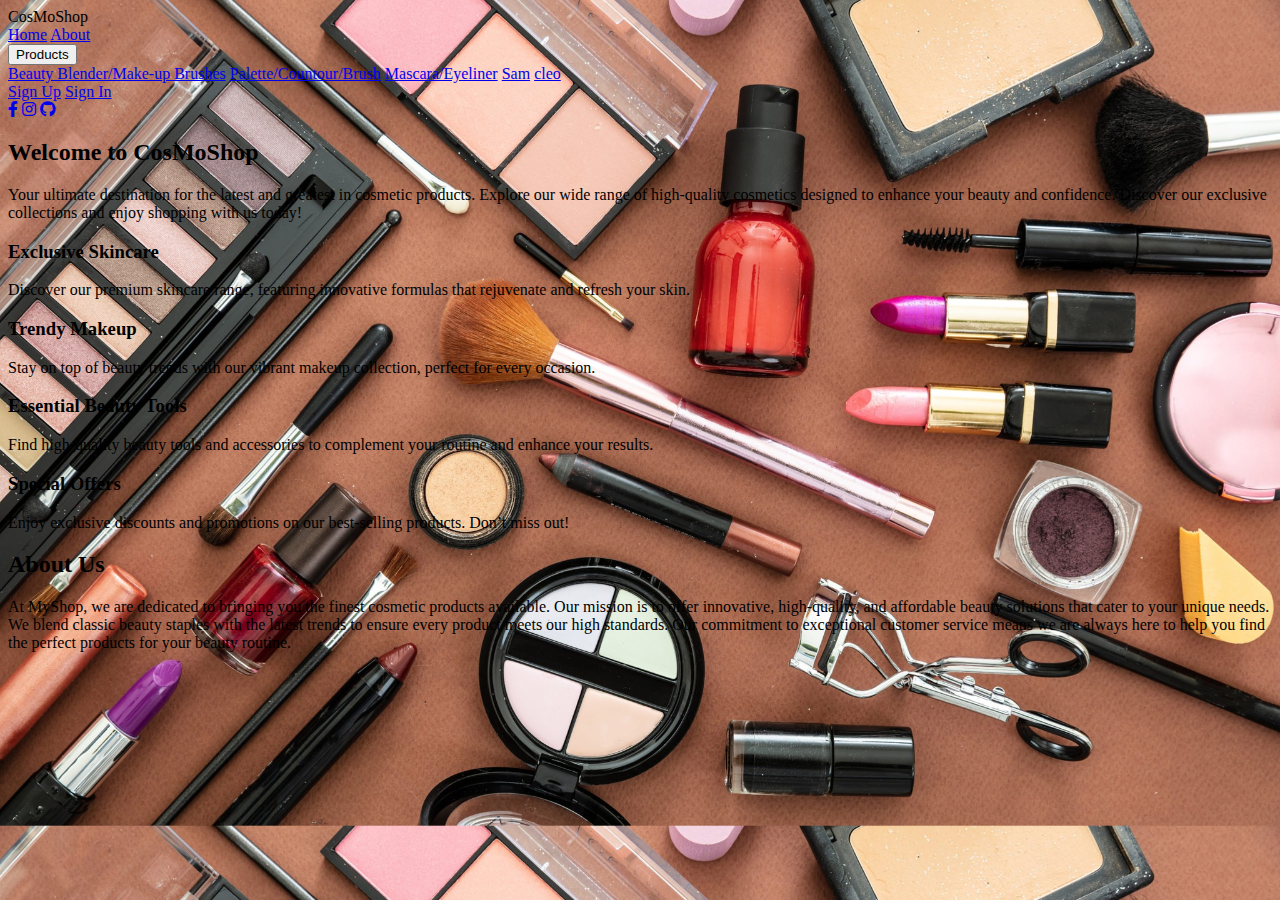
<file: src/index.html>
<!DOCTYPE html>
<html lang="en">
<head>
    <!--- hello mga ka Disney good luck sa coding injo guys love you all for Disney princess nga buotan kaajo -->
    <meta charset="UTF-8">
    <link rel="shortcut icon " type="x-icon" href="images/cropped_image.png">
    <meta name="viewport" content="width=device-width, initial-scale=1.0">
    <title>CosMoShop</title>
    <link href="https://fonts.googleapis.com/css2?family=Roboto:wght@400;700&family=Raleway:wght@300;600&display=swap" rel="stylesheet">
    <link rel="stylesheet" href="https://cdnjs.cloudflare.com/ajax/libs/font-awesome/6.0.0-beta3/css/all.min.css">
    <link href="style/frontstyle.css" media="screen" rel="stylesheet" content="text/css">
</head>
<body>

<div class="navbar">
    <div class="logo">CosMoShop</div>
    <a href="#home">Home</a>
    <a href="#about">About</a>
    
    <div class="dropdown">
        <button class="dropbtn">Products</button>
        <div class="dropdown-content">
            <a href="Make-up Brushes.html">Beauty Blender/Make-up Brushes</a>
            <a href="#product2">Palette/Countour/Brush</a>
            <a href="#product3">Mascara/Eyeliner</a>
            <a href="#product3">Sam</a>
            <a href="#product3">cleo</a>
        </div>
    </div>
    
    <a href="Signup.html" class="dropbtn">Sign Up</a>
    <a href="Signin.html" class="dropbtn">Sign In</a>

    <div class="social-icons">
        <a href="https://www.facebook.com/profile.php?id=61563850221131" target="_blank" title="Facebook"><i class="fab fa-facebook-f"></i></a>
        <a href="https://www.instagram.com/xa_mi_lla/" target="_blank" title="Instagram"><i class="fab fa-instagram"></i></a>
        <a href="https://github.com/Disney-prinsesa/coms" target="_blank" title="GitHub"><i class="fab fa-github"></i></a>
    </div>
</div>

<div id="home" class="section home">
    <h2>Welcome to CosMoShop</h2>
    <p>Your ultimate destination for the latest and greatest in cosmetic products. Explore our wide range of high-quality cosmetics designed to enhance your beauty and confidence. Discover our exclusive collections and enjoy shopping with us today!</p>
    
    <div class="home-features">
        <div class="feature">
            <h3>Exclusive Skincare</h3>
            <p>Discover our premium skincare range, featuring innovative formulas that rejuvenate and refresh your skin.</p>
        </div>
        <div class="feature">
            <h3>Trendy Makeup</h3>
            <p>Stay on top of beauty trends with our vibrant makeup collection, perfect for every occasion.</p>
        </div>
        <div class="feature">
            <h3>Essential Beauty Tools</h3>
            <p>Find high-quality beauty tools and accessories to complement your routine and enhance your results.</p>
        </div>
        <div class="feature">
            <h3>Special Offers</h3>
            <p>Enjoy exclusive discounts and promotions on our best-selling products. Don’t miss out!</p>
        </div>
    </div>
</div>

<div id="about" class="section about">
    <h2>About Us</h2>
    <p>At MyShop, we are dedicated to bringing you the finest cosmetic products available. Our mission is to offer innovative, high-quality, and affordable beauty solutions that cater to your unique needs. We blend classic beauty staples with the latest trends to ensure every product meets our high standards. Our commitment to exceptional customer service means we are always here to help you find the perfect products for your beauty routine.</p>
</div>

</body>
</html>
</file>
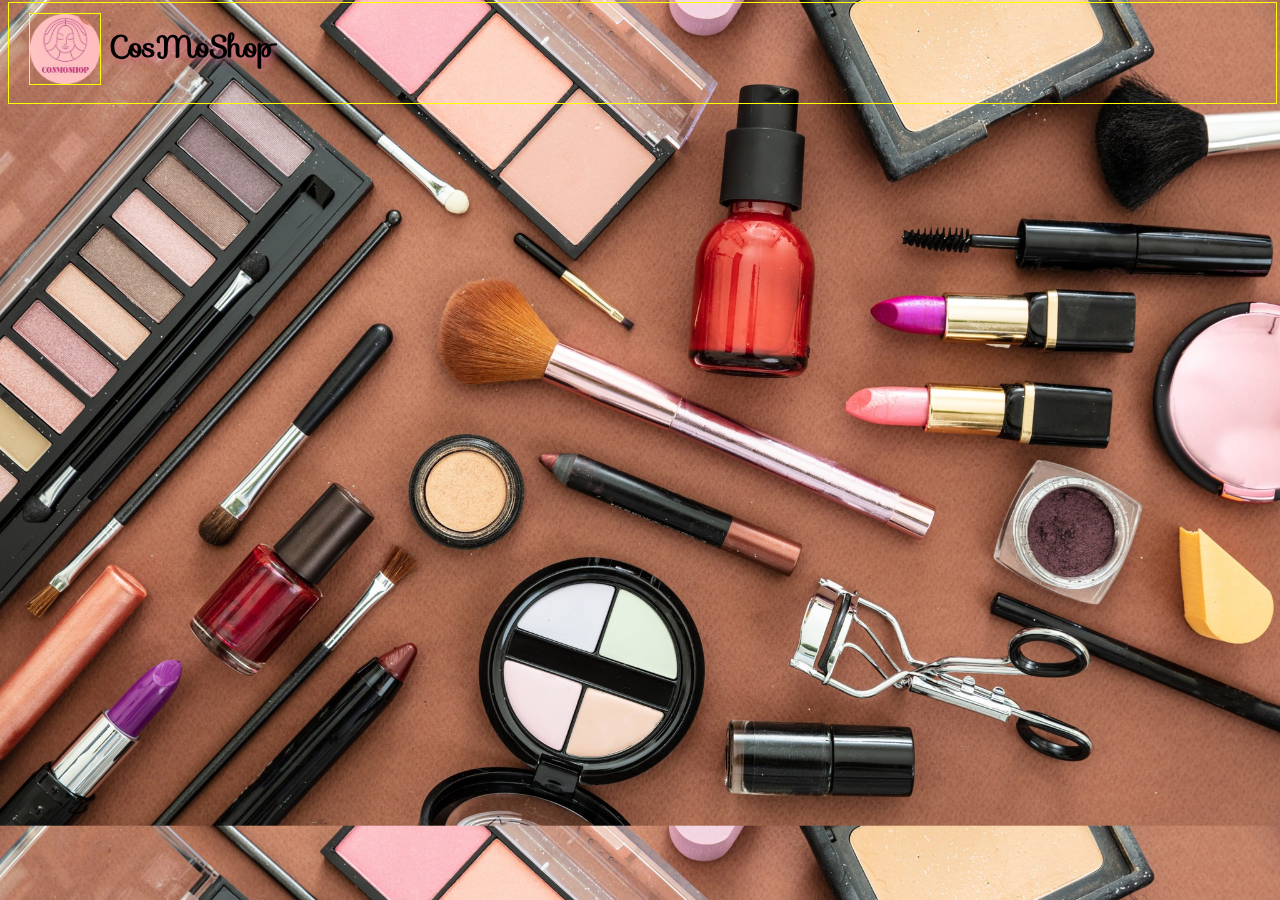
<file: src/final.html>
<!DOCTYPE html>
<html lang="en">
<head>
    <meta charset="UTF-8">
    <meta name="viewport" content="width=device-width, initial-scale=1.0">
    <link href="style/frontstyle.css"media="screen" rel="stylesheet" content="text/css">
    <link rel="stylesheet" href="https://fonts.googleapis.com/css?family=Sofia">
    <title>Document</title>
</head>
<body>
    <div id="topnavbar" class="classic">
            <div id="nav-bar">
                <img id="nav"src="images/cropped_image.png" >
                <h1 id="logo-name">CosMoShop</h1>
            </div>
                <div></div>        
    </div> 
</body>
</html>
</file>
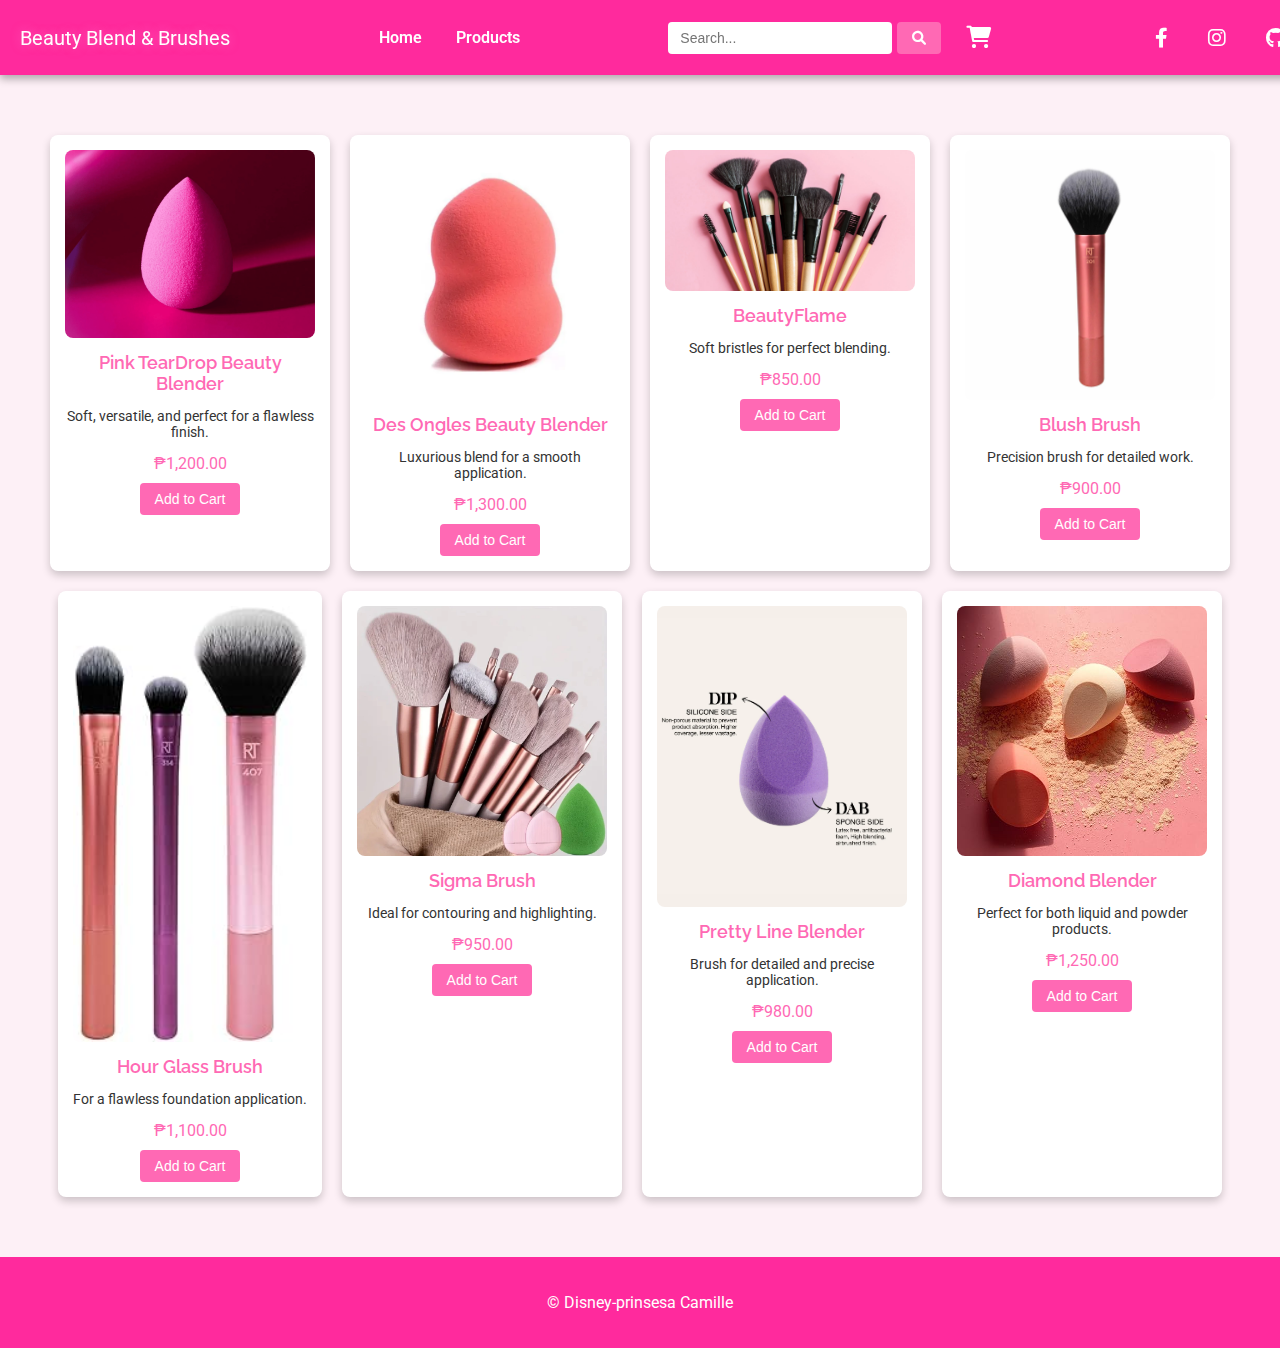
<file: src/Make-up Brushes.html>
<!DOCTYPE html>
<html lang="en">
<head>
    <meta charset="UTF-8">
    <link rel="shortcut icon " type="x-icon" href="images/cropped_image.png">
    <meta name="viewport" content="width=device-width, initial-scale=1.0">
    <meta name="description" content="Beauty Blend & Brushes offers the best beauty blenders and makeup brushes. Explore our range for your perfect beauty tools.">
    <meta name="keywords" content="beauty blenders, makeup brushes, beauty tools, cosmetics">
    <title>Beauty Blender & Brushes Shop</title>
    <link href="https://fonts.googleapis.com/css2?family=Roboto:wght@400;700&family=Raleway:wght@300;600&display=swap" rel="stylesheet">
    <link rel="stylesheet" href="https://cdnjs.cloudflare.com/ajax/libs/font-awesome/6.0.0-beta3/css/all.min.css">
    <link href="style/makeupbrushbelnder.css" media="screen" rel="stylesheet" content="text/css">
</head>
<body>
<div class="navbar">
    <div class="logo">Beauty Blend & Brushes</div>
    <div class="navbar-links">
        <a href="index.html">Home</a>
        <div class="dropdown">
            <a href="#products" class="dropbtn">Products</a>
            <div class="dropdown-content">
                <a href="Make-up Brushes.html">Beauty Blender/Make-up Brushes</a>
                <a href="#product2">Palette/Contour/Brush</a>
                <a href="#product3">Mascara/Eyeliner</a>
                <a href="#product4">Sam</a>
                <a href="#product5">Cleo</a>
            </div>
        </div>
    </div>
    <div class="navbar-actions">
        <form class="search-form" action="#" method="get">
            <input type="text" name="search" placeholder="Search...">
            <button type="submit"><i class="fas fa-search"></i></button>
        </form>
        <a href="#cart" class="cart-icon"><i class="fas fa-shopping-cart"></i></a>
    </div>
    <div class="social-icons">
        <a href="https://facebook.com/yourpage" target="_blank" title="Facebook"><i class="fab fa-facebook-f"></i></a>
        <a href="https://instagram.com/yourpage" target="_blank" title="Instagram"><i class="fab fa-instagram"></i></a>
        <a href="https://github.com/yourpage" target="_blank" title="GitHub"><i class="fab fa-github"></i></a>
    </div>
</div>

<div id="products" class="container">
    <div class="products">
        <div class="product">
            <img src="images/beautyblender-one.png" alt="Beauty Blender 1">
            <h3>Pink TearDrop Beauty Blender</h3>
            <p>Soft, versatile, and perfect for a flawless finish.</p>
            <div class="price">₱1,200.00</div>
            <button>Add to Cart</button>
        </div>
        <div class="product">
            <img src="images/beautyblender-two.jpg" alt="Beauty Blender 2">
            <h3>Des Ongles Beauty Blender</h3>
            <p>Luxurious blend for a smooth application.</p>
            <div class="price">₱1,300.00</div>
            <button>Add to Cart</button>
        </div>
        <div class="product">
            <img src="images/brush-one.jpg" alt="Makeup Brush 1">
            <h3>BeautyFlame</h3>
            <p>Soft bristles for perfect blending.</p>
            <div class="price">₱850.00</div>
            <button>Add to Cart</button>
        </div>
        <div class="product">
            <img src="images/brush-two.webp" alt="Makeup Brush 2">
            <h3>Blush Brush </h3>
            <p>Precision brush for detailed work.</p>
            <div class="price">₱900.00</div>
            <button>Add to Cart</button>
        </div>
        <div class="product">
            <img src="images/brush-three.jpg" alt="Beauty Blender 3">
            <h3>Hour Glass Brush</h3>
            <p>For a flawless foundation application.</p>
            <div class="price">₱1,100.00</div>
            <button>Add to Cart</button>
        </div>
        <div class="product">
            <img src="images/brush-four.webp" alt="Makeup Brush 3">
            <h3>Sigma  Brush</h3>
            <p>Ideal for contouring and highlighting.</p>
            <div class="price">₱950.00</div>
            <button>Add to Cart</button>
        </div>
        <!-- Added Products  kay para di boring bitch-->
        <div class="product">
            <img src="images/brush-three.webp" alt="Makeup Brush 4">
            <h3>Pretty Line Blender</h3>
            <p>Brush for detailed and precise application.</p>
            <div class="price">₱980.00</div>
            <button>Add to Cart</button>
        </div>
        <div class="product">
            <img src="images/beautybender-four.jpg" alt="Beauty Blender 4">
            <h3>Diamond Blender</h3>
            <p>Perfect for both liquid and powder products.</p>
            <div class="price">₱1,250.00</div>
            <button>Add to Cart</button>
        </div>
    </div>
</div>

<div class="footer">
    <p>&copy; Disney-prinsesa Camille</p>
</div>

</body>
</html>
</file>
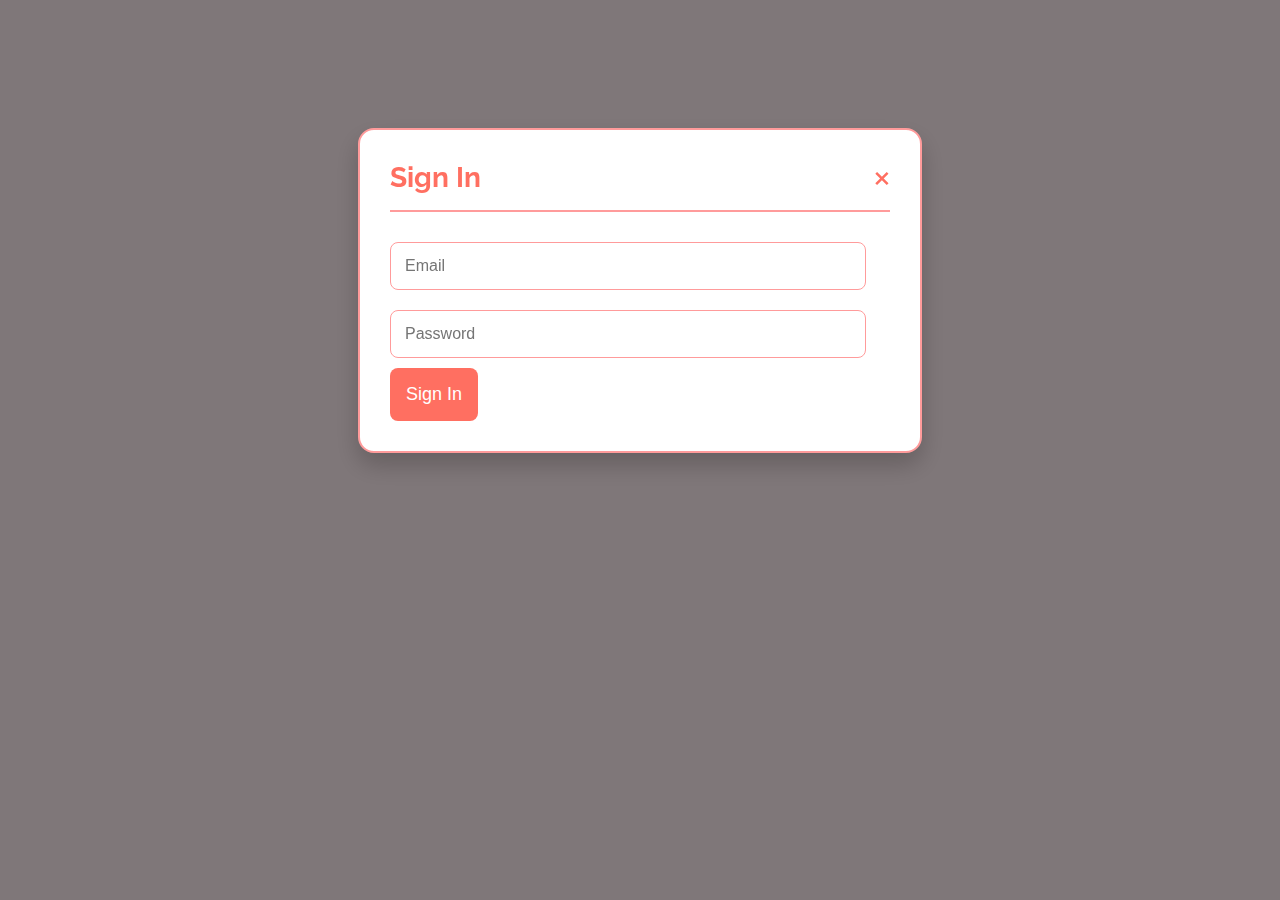
<file: src/Signin.html>
<!DOCTYPE html>
<html lang="en">
<head>
    <meta charset="UTF-8">
    <meta name="viewport" content="width=device-width, initial-scale=1.0">
    <title>Sign In</title>
    <link href="https://fonts.googleapis.com/css2?family=Roboto:wght@400;700&family=Raleway:wght@300;600&display=swap" rel="stylesheet">
    <style>
        body {
            font-family: 'Roboto', sans-serif;
            margin: 0;
            padding: 0;
            background: #ffeef2; /* Soft pink background */
            color: #333;
            display: flex;
            justify-content: center;
            align-items: center;
            height: 100vh;
            overflow: hidden;
        }
        .modal {
            display: block; /* Make modal visible on load */
            position: fixed;
            z-index: 1;
            left: 0;
            top: 0;
            width: 100%;
            height: 100%;
            overflow: auto;
            background-color: rgba(0,0,0,0.5);
            animation: fadeIn 0.5s ease-out;
        }
        .modal-content {
            background-color: #fff;
            margin: 10% auto;
            padding: 30px;
            border-radius: 16px;
            width: 90%;
            max-width: 500px;
            box-shadow: 0 12px 24px rgba(0, 0, 0, 0.2);
            animation: slideIn 0.5s ease-out;
            border: 2px solid #ff9b9b;
        }
        .modal-header {
            display: flex;
            justify-content: space-between;
            align-items: center;
            border-bottom: 2px solid #ff9b9b;
            padding-bottom: 15px;
            margin-bottom: 20px;
        }
        .modal-header h2 {
            margin: 0;
            color: #ff6f61;
            font-size: 28px;
            font-family: 'Raleway', sans-serif;
        }
        .modal-close {
            cursor: pointer;
            font-size: 30px;
            color: #ff6f61;
            transition: color 0.3s;
        }
        .modal-close:hover {
            color: #ff3b30;
        }
        .modal-body input {
            width: calc(100% - 24px);
            padding: 14px;
            margin: 10px 0;
            border: 1px solid #ff9b9b;
            border-radius: 8px;
            font-size: 16px;
            box-sizing: border-box;
            transition: border-color 0.3s;
        }
        .modal-body input:focus {
            border-color: #ff6f61;
            outline: none;
        }
        .modal-body button {
            background: #ff6f61;
            border: none;
            color: #fff;
            padding: 16px;
            font-size: 18px;
            border-radius: 8px;
            cursor: pointer;
            transition: background 0.3s, transform 0.3s;
        }
        .modal-body button:hover {
            background: #ff3b30;
            transform: scale(1.05);
        }
        @keyframes fadeIn {
            from {
                opacity: 0;
            }
            to {
                opacity: 1;
            }
        }
        @keyframes slideIn {
            from {
                transform: translateY(-30px);
                opacity: 0;
            }
            to {
                transform: translateY(0);
                opacity: 1;
            }
        }
    </style>
</head>
<body>

<!-- Sign In Modal -->
<div id="signInModal" class="modal">
    <div class="modal-content">
        <div class="modal-header">
            <h2>Sign In</h2>
            <span class="modal-close" id="signInClose">&times;</span>
        </div>
        <div class="modal-body">
            <form>
                <input type="email" placeholder="Email" required>
                <input type="password" placeholder="Password" required>
                <button type="submit">Sign In</button>
            </form>
        </div>
    </div>
</div>

<script>
    // Get modal element
    const signInModal = document.getElementById('signInModal');
    const signInClose = document.getElementById('signInClose');

    // Close Sign In Modal
    signInClose.onclick = function() {
        signInModal.style.display = 'none';
    }

    // Close modal if clicked outside
    window.onclick = function(event) {
        if (event.target === signInModal) {
            signInModal.style.display = 'none';
        }
    }
</script>

</body>
</html>
</file>
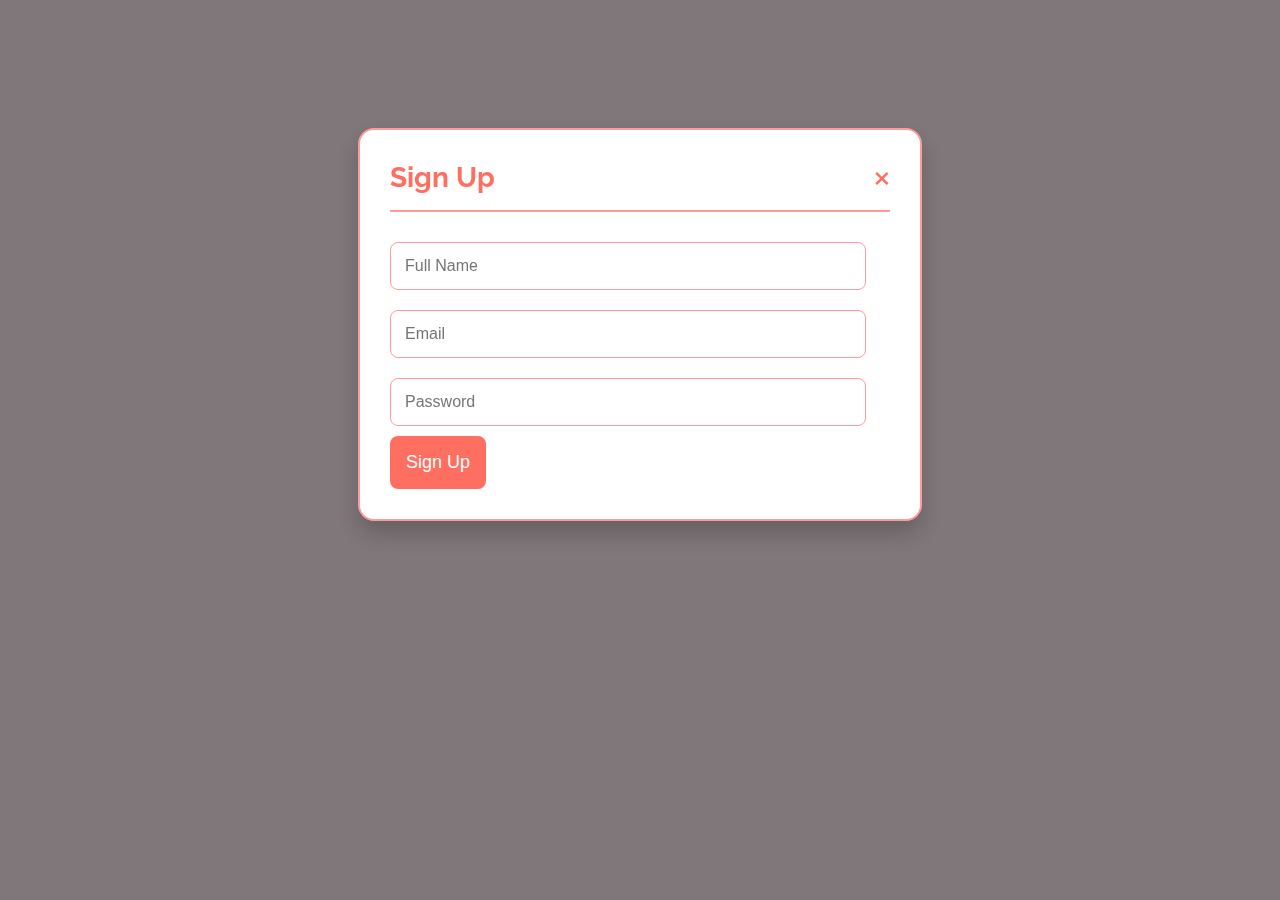
<file: src/Signup.html>
<!DOCTYPE html>
<html lang="en">
<head>
    <meta charset="UTF-8">
    <meta name="viewport" content="width=device-width, initial-scale=1.0">
    <title>Sign Up</title>
    <link href="https://fonts.googleapis.com/css2?family=Roboto:wght@400;700&family=Raleway:wght@300;600&display=swap" rel="stylesheet">
    <style>
        body {
            font-family: 'Roboto', sans-serif;
            margin: 0;
            padding: 0;
            background: #ffeef2; /* Soft pink background */
            color: #333;
            display: flex;
            justify-content: center;
            align-items: center;
            height: 100vh;
            overflow: hidden;
        }
        .modal {
            display: block; /* Make modal visible on load */
            position: fixed;
            z-index: 1;
            left: 0;
            top: 0;
            width: 100%;
            height: 100%;
            overflow: auto;
            background-color: rgba(0,0,0,0.5);
            animation: fadeIn 0.5s ease-out;
        }
        .modal-content {
            background-color: #fff;
            margin: 10% auto;
            padding: 30px;
            border-radius: 16px;
            width: 90%;
            max-width: 500px;
            box-shadow: 0 12px 24px rgba(0, 0, 0, 0.2);
            animation: slideIn 0.5s ease-out;
            border: 2px solid #ff9b9b;
        }
        .modal-header {
            display: flex;
            justify-content: space-between;
            align-items: center;
            border-bottom: 2px solid #ff9b9b;
            padding-bottom: 15px;
            margin-bottom: 20px;
        }
        .modal-header h2 {
            margin: 0;
            color: #ff6f61;
            font-size: 28px;
            font-family: 'Raleway', sans-serif;
        }
        .modal-close {
            cursor: pointer;
            font-size: 30px;
            color: #ff6f61;
            transition: color 0.3s;
        }
        .modal-close:hover {
            color: #ff3b30;
        }
        .modal-body input {
            width: calc(100% - 24px);
            padding: 14px;
            margin: 10px 0;
            border: 1px solid #ff9b9b;
            border-radius: 8px;
            font-size: 16px;
            box-sizing: border-box;
            transition: border-color 0.3s;
        }
        .modal-body input:focus {
            border-color: #ff6f61;
            outline: none;
        }
        .modal-body button {
            background: #ff6f61;
            border: none;
            color: #fff;
            padding: 16px;
            font-size: 18px;
            border-radius: 8px;
            cursor: pointer;
            transition: background 0.3s, transform 0.3s;
        }
        .modal-body button:hover {
            background: #ff3b30;
            transform: scale(1.05);
        }
        @keyframes fadeIn {
            from {
                opacity: 0;
            }
            to {
                opacity: 1;
            }
        }
        @keyframes slideIn {
            from {
                transform: translateY(-30px);
                opacity: 0;
            }
            to {
                transform: translateY(0);
                opacity: 1;
            }
        }
    </style>
</head>
<body>

<!-- Sign Up Modal -->
<div id="signUpModal" class="modal">
    <div class="modal-content">
        <div class="modal-header">
            <h2>Sign Up</h2>
            <span class="modal-close" id="signUpClose">&times;</span>
        </div>
        <div class="modal-body">
            <form>
                <input type="text" placeholder="Full Name" required>
                <input type="email" placeholder="Email" required>
                <input type="password" placeholder="Password" required>
                <button type="submit">Sign Up</button>
            </form>
        </div>
    </div>
</div>

<script>
    // Get modal element
    const signUpModal = document.getElementById('signUpModal');
    const signUpClose = document.getElementById('signUpClose');

    // Close Sign Up Modal
    signUpClose.onclick = function() {
        signUpModal.style.display = 'none';
    }

    // Close modal if clicked outside
    window.onclick = function(event) {
        if (event.target === signUpModal) {
            signUpModal.style.display = 'none';
        }
    }
</script>

</body>
</html>
</file>
<file: src/style/frontstyle.css>
body{
    background-image: url('backgroundimg.jpg');
    background-size: cover;
    z-index: 1;
}
#topnavbar{
    width: 100%;
    height:auto ;
    position:fixed;
    top: 2px;
}
#nav-bar{
    position:fixed;
    width: 99%;
    height: 100px;
    border: 1px solid yellow;
}
#nav{
    position: fixed;
    width: 70px;
    height: 70px;
    border: 1px solid yellow;
    margin-top:10px;
    margin-left: 20px;
}
#logo-name{
    position:fixed;
    margin-left: 100px;
    font-family:"Sofia", sans-serif;
    font-size: 30px;
    color:rgb(0, 0, 0);
    font-weight: bold;
    text-shadow: 2px 2px 10px palevioletred;
}
</file>
<file: src/style/makeupbrushbelnder.css>
body {
        font-family: 'Roboto', sans-serif;
        margin: 0;
        padding: 0;
        background-color: #fdf0f6; /* Light pink background */
        color: #333;
        overflow-x: hidden;
    }
    .navbar {
        background: rgba(255, 20, 147, 0.9); /* Deep pink background */
        box-shadow: 0 4px 8px rgba(0, 0, 0, 0.3);
        position: sticky;
        top: 0;
        width: 100%;
        display: flex;
        justify-content: space-between;
        align-items: center;
        padding: 15px 20px;
        animation: slideDown 1s ease-out;
        z-index: 1000; /* Ensure it stays on top */
    }
    .logo {
        font-size: 20px;
        margin-left: -30sspx;
        color: #fff;
        text-shadow: 0 0 10px rgba(255, 105, 180, 0.7);
    }
    .navbar a, .dropdown-content a, .btn {
        color: #fff;
        text-decoration: none;
        padding: 10px 15px;
        border-radius: 4px;
        font-weight: 600;
        transition: background 0.3s, color 0.3s, transform 0.3s;
    }
    .navbar a:hover, .dropdown-content a:hover, .btn:hover {
        background: rgba(255, 105, 180, 0.6); /* Light pink background on hover */
        transform: scale(1.05);
    }
    .dropdown {
        position: relative;
        display: inline-block;
    }
    .dropdown-content {
        display: none;
        position: absolute;
        background-color: #fff;
        min-width: 160px;
        box-shadow: 0 8px 16px rgba(0, 0, 0, 0.2);
        z-index: 1;
        border-radius: 4px;
        overflow: hidden;
        top: 100%; /* Position below the dropdown button */
        left: 0;
    }
    .dropdown-content a {
        color: #333;
        padding: 10px 15px;
        text-align: left;
        display: block;
        transition: background 0.3s, color 0.3s;
    }
    .dropdown:hover .dropdown-content {
        display: block;
    }
    .dropdown:hover .dropbtn {
        background-color: rgba(255, 105, 180, 0.6); /* Light pink background on hover */
    }
    .social-icons {
        display: flex;
        gap: 10px;
    }
    .social-icons a {
        color: #fff;
        font-size: 20px;
        transition: color 0.3s, transform 0.3s;
    }
    .social-icons a:hover {
        color: #ff1493; /* Darker pink on hover */
        transform: scale(1.1);
    }
    .navbar-actions {
        display: flex;
        align-items: center;
        gap: 10px; /* Adjust gap between search form and cart icon */
    }
    .cart-icon {
        font-size: 22px;
        color: #fff;
        cursor: pointer;
        transition: color 0.3s, transform 0.3s, box-shadow 0.3s;
    }
    .cart-icon:hover {
        color: #ff1493; /* Darker pink on hover */
        transform: scale(1.2);
        box-shadow: 0 0 12px rgba(255, 105, 180, 0.7); /* Pink shadow */
    }
    .container {
        padding: 60px 20px;
        text-align: center;
    }
    .products {
        display: flex;
        flex-wrap: wrap;
        justify-content: center; /* Center the products */
        gap: 20px;
    }
    .product {
        background: #fff;
        border-radius: 8px;
        padding: 15px;
        max-width: 250px; /* Adjusted width for resizing */
        text-align: center;
        box-shadow: 0 4px 8px rgba(0, 0, 0, 0.2);
        transition: transform 0.3s, box-shadow 0.3s;
        position: relative;
    }
    .product:hover {
        transform: translateY(-5px); /* Simplified animation */
        box-shadow: 0 6px 12px rgba(0, 0, 0, 0.2);
    }
    .product img {
        width: 100%;
        border-radius: 8px;
        transition: transform 0.3s;
    }
    .product:hover img {
        transform: scale(1.03);
    }
    .product h3 {
        color: #ff69b4; /* Pink for product titles */
        font-size: 18px; /* Adjusted font size */
        margin: 10px 0;
        font-family: 'Raleway', sans-serif;
        font-weight: 600;
    }
    .product p {
        font-size: 14px; /* Adjusted font size */
        color: #333;
    }
    .product .price {
        font-size: 16px; /* Adjusted font size */
        color: #ff69b4; /* Pink for price */
        margin: 10px 0;
    }
    .product button {
        background: #ff69b4; /* Pink button */
        border: none;
        color: #fff;
        padding: 8px 15px; /* Adjusted padding */
        font-size: 14px; /* Adjusted font size */
        border-radius: 4px;
        cursor: pointer;
        transition: background 0.3s, transform 0.3s;
        position: relative;
    }
    .product button:hover {
        background: #ff1493; /* Darker pink on hover */
        transform: scale(1.05);
    }
    .footer {
        background: rgba(255, 20, 147, 0.9); /* Deep pink background */
        color: #fff;
        padding: 20px;
        text-align: center;
    }

    /* Animations */
    @keyframes slideDown {
        from {
            transform: translateY(-20px);
            opacity: 0;
        }
        to {
            transform: translateY(0);
            opacity: 1;
        }
    }

    /* Responsive Design */
    @media (max-width: 768px) {
        .products {
            flex-direction: column;
            align-items: center;
        }
        .navbar {
            flex-direction: column;
            align-items: flex-start;
        }
        .social-icons {
            margin-top: 10px;
        }
        .product {
            max-width: 90%; /* Adjusted width for smaller screens */
        }
        .navbar-actions {
            margin-top: 10px;
        }
    }
    .search-form {
    display: flex;
    align-items: center;
    flex: 1;
    }

    .search-form input[type="text"] {
    padding: 8px 12px;
    border: none;
    border-radius: 4px;
    outline: none;
    font-size: 14px;
    width: 200px; /* Fixed width for the search bar */
    transition: background 0.3s;
    }

    .search-form button {
    background: #ff69b4;
    border: none;
    color: #fff;
    padding: 8px 15px;
    border-radius: 4px;
    font-size: 14px;
    cursor: pointer;
    transition: background 0.3s, transform 0.3s;
    margin-left: 5px; /* Space between input and button */
    }

    .search-form button:hover {
    background: #ff1493;
    transform: scale(1.05);
    }

    /* Responsive Design for smaller screens */
    @media (max-width: 768px) {
    .search-form input[type="text"] {
    width: 150px; /* Adjust for smaller screens */
    }
    }
</file>
